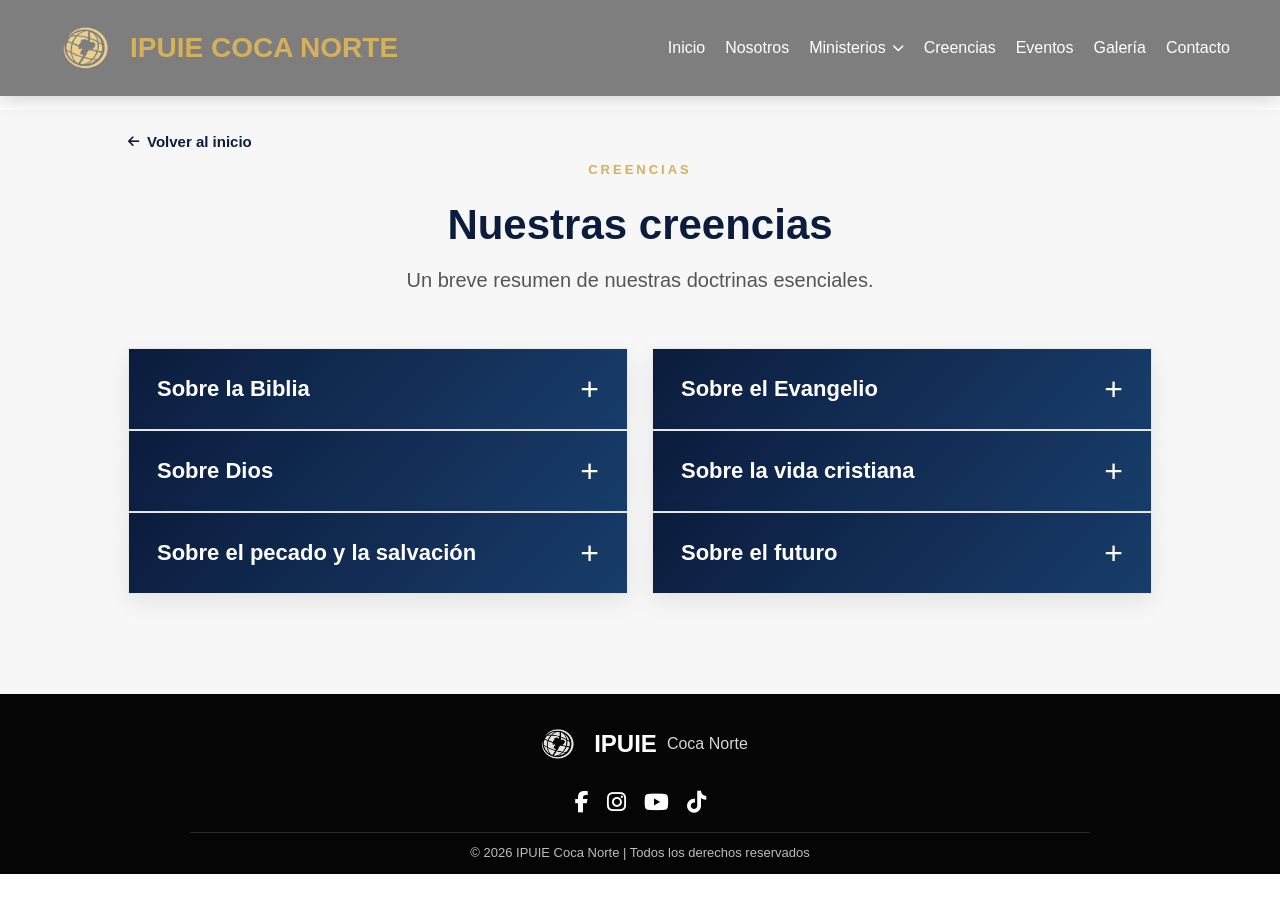
<file: creencias.html>
<!DOCTYPE html>
<html lang="es">
<head>
    <meta charset="UTF-8">
    <meta name="viewport" content="width=device-width, initial-scale=1.0">
    <title>Creencias | IPUIE Coca Norte</title>
    <link rel="stylesheet" href="style.css">
    <link rel="stylesheet" href="https://cdnjs.cloudflare.com/ajax/libs/font-awesome/6.5.1/css/all.min.css">

<link rel="icon" type="image/x-icon" href="img/favicon.ico">
<link rel="icon" type="image/png" sizes="16x16" href="img/favicon-16x16.png">
<link rel="icon" type="image/png" sizes="32x32" href="img/favicon-32x32.png">
<link rel="apple-touch-icon" href="img/apple-touch-icon.png">
<link rel="manifest" href="img/site.webmanifest">

</head>
<body>

<header class="navbar" id="navbar">
    <div class="brand">
        <img src="img/Logo UPCI.png" alt="Logo IPUIE" class="brand-logo">
        <div class="logo">IPUIE COCA NORTE</div>
    </div>
    
    <nav>
        <a href="index.html">Inicio</a>
        <a href="index.html#nosotros">Nosotros</a>
        <div class="dropdown">
            <a href="index.html#ministerios" class="dropdown-toggle">Ministerios <i class="fas fa-chevron-down"></i></a>
            <div class="dropdown-menu">
                <a href="index.html#ministerios">Áreas de Servicio</a>
                <a href="/multimedia/">Multimedia</a>
            </div>
        </div>
        <a href="creencias.html">Creencias</a>
        <a href="index.html#eventos">Eventos</a>
        <a href="index.html#galeria">Galería</a>
        <a href="index.html#contacto">Contacto</a>
    </nav>
</header>

<div class="beliefs-top-bar">
    <div class="beliefs-top-bar-inner">
        <a href="index.html" class="beliefs-top-link">
            <i class="fas fa-arrow-left"></i> Volver al inicio
        </a>
    </div>
</div>

<section class="section beliefs-page" style="padding-top: 10px;">

    <div class="beliefs-header">
        <span class="section-subtitle">CREENCIAS</span>
        <h2>Nuestras creencias</h2>
        <p class="beliefs-intro">Un breve resumen de nuestras doctrinas esenciales.</p>
    </div>

    <div class="beliefs-accordion-grid">

    <div class="beliefs-column">
        <div class="belief-item">
            <button class="belief-toggle" type="button">
                <span>Sobre la Biblia</span>
                <span class="belief-icon">+</span>
            </button>
            <div class="belief-content">
                <p>
                    La Biblia es la Palabra infalible de Dios y la autoridad para la salvación y la vida cristiana. (Véase II Timoteo 3:15-17.)
                </p>
            </div>
        </div>

        <div class="belief-item">
            <button class="belief-toggle" type="button">
                <span>Sobre Dios</span>
                <span class="belief-icon">+</span>
            </button>
            <div class="belief-content">
                <p>
                    Creemos en un solo Dios verdadero, quien se ha revelado plenamente en Jesucristo. Hay un solo Dios, que se ha revelado como Padre; a través de su Hijo, en la redención; y como Espíritu Santo, por emanación. Jesucristo es Dios manifestado en carne. Es a la vez Dios y hombre. (Véase Deuteronomio 6:4; Efesios 4:4-6; Colosenses 2:9; I Timoteo 3:16).
                </p>
            </div>
        </div>

        <div class="belief-item">
            <button class="belief-toggle" type="button">
                <span>Sobre el pecado y la salvación</span>
                <span class="belief-icon">+</span>
            </button>
            <div class="belief-content">
                <p>
                    Todo el mundo ha pecado y necesita la salvación. La salvación viene por gracia a través de la fe basada en el sacrificio expiatorio de Jesucristo. (Véase Romanos 3:23-25; 6:23; Efesios 2:8-9).
                </p>
            </div>
        </div>
    </div>

    <div class="beliefs-column">
        <div class="belief-item">
            <button class="belief-toggle" type="button">
                <span>Sobre el Evangelio</span>
                <span class="belief-icon">+</span>
            </button>
            <div class="belief-content">
                <p>
                    El evangelio salvador es la buena noticia de que Jesús murió por nuestros pecados, fue sepultado y resucitó. Obedecemos el evangelio (II Tesalonicenses 1:8; I Pedro 4:17) mediante el arrepentimiento (muerte al pecado), el bautismo en agua en el nombre de Jesucristo (sepultura) y el bautismo del Espíritu Santo con la señal inicial de hablar en lenguas cuando el Espíritu da la palabra (resurrección). (Véase I Corintios 15:1-4; Hechos 2:4, 37-39; Romanos 6:3-4).
                </p>
            </div>
        </div>

        <div class="belief-item">
            <button class="belief-toggle" type="button">
                <span>Sobre la vida cristiana</span>
                <span class="belief-icon">+</span>
            </button>
            <div class="belief-content">
                <p>
                    Como cristianos, debemos amar a Dios y a los demás. Debemos vivir una vida santa por dentro y por fuera y adorar a Dios con alegría. Los dones sobrenaturales del Espíritu, incluyendo la sanación, son para la iglesia de hoy. (Véase Marcos 12:28-31; II Corintios 7:1; Hebreos 12:14; I Corintios 12:8-10).
                </p>
            </div>
        </div>

        <div class="belief-item">
            <button class="belief-toggle" type="button">
                <span>Sobre el futuro</span>
                <span class="belief-icon">+</span>
            </button>
            <div class="belief-content">
                <p>
                    Jesucristo viene de nuevo para arrebatar a su iglesia. Al final será la resurrección final y el juicio final. Los justos heredarán la vida eterna, y los injustos la muerte eterna. (Véase I Tesalonicenses 4:16-17; Apocalipsis 20:11-15.)
                </p>
            </div>
        </div>
    </div>

</div>
</section>

<footer class="footer">
    <div class="footer-container">

        <div class="footer-top">
            <img src="img/Logo UPCI - Blanco.png" alt="Logo IPUIE" class="footer-logo-img">
            <span class="footer-name">IPUIE</span>
            <span class="footer-city">Coca Norte</span>
        </div>

        <div class="footer-social">
            <a href="https://www.facebook.com/IPUIECocaNorte" target="_blank">
                <i class="fab fa-facebook-f"></i>
            </a>
            <a href="https://www.instagram.com/ipuiecocanorte" target="_blank">
                <i class="fab fa-instagram"></i>
            </a>
            <a href="https://www.youtube.com/@LinajeProducciones" target="_blank">
                <i class="fab fa-youtube"></i>
            </a>
            <a href="https://www.tiktok.com/@ipuiecocanorte" target="_blank">
                <i class="fab fa-tiktok"></i>
            </a>
        </div>

        <hr>

        <p class="footer-copy">
            © 2026 IPUIE Coca Norte | Todos los derechos reservados
        </p>

    </div>
</footer>

<script src="script.js"></script>
</body>
</html>
</file>
<file: style.css>
body {
    overflow-x: hidden;
    background: #fff;
    color: #222;
    margin: 0;
    font-family: Arial, sans-serif;
}

.navbar {
    position: fixed;
    top: 0;
    left: 0;
    width: 100%;
    display: flex;
    justify-content: space-between;
    align-items: center;
    padding: 12px 50px;
    box-sizing: border-box;
    background: rgba(20, 20, 20, 0.55);
    backdrop-filter: blur(10px);
    -webkit-backdrop-filter: blur(10px);
    box-shadow: 0 4px 18px rgba(0, 0, 0, 0.18);
    color: white;
    z-index: 1000;
    transition: 0.3s;
}

.navbar.scrolled {
    background: rgba(0, 0, 0, 0.9);
    box-shadow: 0 6px 22px rgba(0, 0, 0, 0.28);
}

.brand {
    display: flex;
    align-items: center;
    gap: 8px;
}

.brand-logo {
    width: 72px;
    height: auto;
    display: block;
}

.logo {
    font-size: 28px;
    font-weight: 700;
    color: #d6b15a;
    line-height: 1;
    white-space: nowrap;
}

.navbar nav a {
    color: white;
    margin-left: 20px;
    text-decoration: none;
    font-weight: 500;
    transition: 0.3s;
}

.navbar nav a:hover {
    color: gold;
}

/* DROPDOWN NAVBAR */
.navbar nav {
    display: flex;
    align-items: center;
}

.dropdown {
    position: relative;
}

.dropdown-toggle {
    display: flex;
    align-items: center;
    gap: 6px;
}

.dropdown-toggle i {
    font-size: 12px;
}

.dropdown-menu {
    position: absolute;
    top: 100%;
    left: 0;
    min-width: 190px;
    background: white;
    border-radius: 0 0 12px 12px;
    box-shadow: 0 12px 24px rgba(0, 0, 0, 0.18);
    padding: 10px 0;
    opacity: 0;
    visibility: hidden;
    transform: translateY(10px);
    transition: 0.3s ease;
    z-index: 2000;
}

.dropdown-menu a {
    display: block;
    padding: 12px 18px;
    margin-left: 0 !important;
    color: #222 !important;
    text-decoration: none;
    font-weight: 600;
}

.dropdown-menu a:hover {
    background: #f5f5f5;
    color: #d6b15a !important;
}

.dropdown:hover .dropdown-menu {
    opacity: 1;
    visibility: visible;
    transform: translateY(0);
}

.hero {
    height: 100vh;
    background: linear-gradient(rgba(0,0,0,0.6), rgba(0,0,0,0.6)),
    url('img/portada.png') center/cover no-repeat;
    display: flex;
    align-items: center;
    padding: 0 10%;
    color: white;
}
.hero-content {
    max-width: 650px;
}

.subtitle {
    color: gold;
    font-weight: 700;
    letter-spacing: 3px;
    font-size: 13px;
    text-transform: uppercase;
    display: inline-block;
    margin-bottom: 8px;
}

.section-subtitle {
    color: #d6b15a;
    font-weight: 700;
    letter-spacing: 3px;
    font-size: 13px;
    text-transform: uppercase;
    display: inline-block;
    margin-bottom: 8px;
}

.hero h1 {
    font-size: 60px;
    margin: 20px 0;
    line-height: 1.1;
}

.hero p {
    font-size: 18px;
    line-height: 1.8;
    margin-bottom: 0;
}
/* SECCIONES */
.section {
    padding: 100px 10%;
}

.section h2 {
    font-size: 42px;
    margin: 15px 0 25px;
    color: #0b1c3d;
    line-height: 1.2;
}

.section p {
    line-height: 1.8;
    color: #555;
}

/* ABOUT */
/* ABOUT */
.about-section {
    display: flex;
    flex-direction: column;
    gap: 45px;
}

.about-top {
    display: flex;
    align-items: center;
    justify-content: space-between;
    gap: 60px;
    flex-wrap: nowrap;
}

.about-text {
    flex: 1;
    min-width: 300px;
    max-width: 620px;
}

.about-visual {
    flex: 1;
    display: flex;
    justify-content: center;
    align-items: center;
}

.about-visual img {
    width: 100%;
    max-width: 560px;
    height: auto;
    display: block;
    object-fit: contain;
}
.about-boxes {
    display: flex;
    flex-direction: column;
    gap: 25px;
    width: 100%;
}

/* RESPONSIVE */
@media (max-width: 900px) {
    .about-top {
        flex-direction: column;
        align-items: flex-start;
        gap: 35px;
    }

    .about-text {
        max-width: 100%;
    }

    .about-visual {
        width: 100%;
        justify-content: center;
    }

    .about-visual img {
        max-width: 320px;
    }
}

/* STATS */
.stats-section {
    background: #0b1c3d;
    color: white;
    display: flex;
    justify-content: center;
    gap: 40px;
    flex-wrap: wrap;
    padding: 80px 10%;
}

.stat-box {
    text-align: center;
}

.stat-box h2 {
    color: gold;
    font-size: 50px;
    margin-bottom: 10px;
}

.stat-box p {
    color: white;
}

/* CARDS */
.cards {
    display: grid;
    grid-template-columns: repeat(auto-fit, minmax(220px, 1fr));
    gap: 25px;
    margin-top: 40px;
    justify-items: center;
}

/* CARD BASE */
.card {
    position: relative;
    width: 100%;
    max-width: 260px; /* 🔥 controla tamaño */
    aspect-ratio: 1 / 1; /* 🔥 cuadrado */
    border-radius: 20px;
    overflow: hidden;
}

/* IMAGEN */
.card img {
    width: 100%;
    height: 100%;
    object-fit: cover;
    display: block;
    transition: 0.4s;
}

/* CAPA OSCURA */
.card-overlay {
    position: absolute;
    inset: 0;
    display: flex;
    align-items: center;
    justify-content: center;
    background: rgba(0,0,0,0.35);
    border-radius: 20px;
    transition: 0.4s;
}

/* TEXTO */
.card-overlay h3 {
    color: white;
    font-size: 18px;
    text-align: center;
    padding: 0 10px;
}

/* EFECTO HOVER PRO */
.card:hover img {
    transform: scale(1.1);
    filter: blur(2px);
}

.card:hover .card-overlay {
    background: rgba(0,0,0,0.6);
}

/* DARK SECTION */
.dark {
    background: #0b1c3d;
    color: white;
}

.dark h2,
.dark h3,
.dark p {
    color: white;
}

.dark .card {
    background: rgba(255,255,255,0.08);
}

/* GALERIA */
.gallery-section {
    background: #f5f5f5;
    text-align: left;
}

.gallery-grid {
    display: grid;
    grid-template-columns: repeat(auto-fit, minmax(250px, 1fr));
    gap: 20px;
    margin-top: 40px;
}

.gallery-grid img {
    width: 100%;
    height: 260px;
    object-fit: cover;
    border-radius: 20px;
    transition: 0.3s;
}

.gallery-grid img:hover {
    transform: scale(1.05);
}

/* CONTACTO */
.contact {
    text-align: center;
    padding-top: 35px;
    padding-bottom: 60px;
}

.contact p {
    margin-bottom: 10px;
}

/* FOOTER */
/* FOOTER */
.footer {
    background: #050505;
    color: #e8e8e8;
    text-align: center;
    padding: 24px 20px 14px;
}

.footer-container {
    max-width: 900px;
    margin: 0 auto;
    display: flex;
    flex-direction: column;
    align-items: center;
    gap: 12px;
}

.footer-top {
    display: flex;
    align-items: center;
    justify-content: center;
    gap: 10px;
    flex-wrap: wrap;
}

.footer-logo-img {
    width: 52px;
    height: auto;
    display: block;
}

.footer-name {
    font-size: 24px;
    font-weight: 700;
    color: #ffffff;
    line-height: 1;
}

.footer-city {
    font-size: 16px;
    color: #d6d6d6;
    line-height: 1;
}

.footer-hours {
    display: flex;
    justify-content: center;
    align-items: center;
    gap: 28px;
    flex-wrap: wrap;
}

.footer-hours p {
    margin: 0;
    font-size: 17px;
    color: #f1f1f1;
}

.footer-hours strong {
    color: #ffffff;
}

.footer-social {
    display: flex;
    gap: 18px;
    justify-content: center;
    align-items: center;
}

.footer-social a {
    color: white;
    font-size: 22px;
    transition: transform 0.3s ease, color 0.3s ease, text-shadow 0.3s ease;
}

.footer-social a:nth-child(1):hover {
    color: #1877F2;
    transform: scale(1.15);
}

.footer-social a:nth-child(2):hover {
    color: #E4405F;
    transform: scale(1.15);
}

.footer-social a:nth-child(3):hover {
    color: #FF0000;
    transform: scale(1.15);
}

.footer-social a:nth-child(4):hover {
    color: #fff;
    transform: scale(1.15) rotate(6deg);
    text-shadow: -2px -2px 0 #25F4EE, 2px 2px 0 #FE2C55;
}

.footer hr {
    width: 100%;
    border: 0;
    height: 1px;
    background: rgba(255, 255, 255, 0.14);
    margin: 4px 0 0;
}

.footer-copy {
    margin: 0;
    font-size: 13px;
    color: #bdbdbd;
}

/* FOOTER RESPONSIVE */
@media (max-width: 768px) {
    .footer {
        padding: 22px 16px 14px;
    }

    .footer-logo-img {
        width: 46px;
    }

    .footer-name {
        font-size: 22px;
    }

    .footer-city {
        font-size: 15px;
    }

    .footer-hours {
        flex-direction: column;
        gap: 8px;
    }

    .footer-hours p {
        font-size: 15px;
    }

    .footer-social {
        gap: 16px;
    }

    .footer-social a {
        font-size: 21px;
    }

    .footer-copy {
        font-size: 12px;
    }
}

/* WHATSAPP (VERDE ORIGINAL) */
.whatsapp {
    position: fixed;
    bottom: 25px;
    right: 25px;
    background: #25D366;
    width: 65px;
    height: 65px;
    border-radius: 50%;
    display: flex;
    align-items: center;
    justify-content: center;
    font-size: 32px;
    color: white;
    z-index: 1000;
    transition: 0.3s;
}

.whatsapp:hover {
    transform: scale(1.1);
}

/* ANIMACIONES */
.hidden {
    opacity: 0;
    transform: translateY(40px);
    transition: all 0.8s ease;
}

.visible {
    opacity: 1;
    transform: translateY(0);
}

@media (max-width: 768px) {
    .navbar {
        flex-direction: column;
        padding: 15px 20px;
    }

    .brand {
    flex-direction: column;
    gap: 6px;
}   

.brand-logo {
    width: 56px;
}

.logo {
    font-size: 20px;
    text-align: center;
    white-space: normal;
    margin-top: 0;
}

    .navbar nav {
        margin-top: 15px;
        display: flex;
        flex-wrap: wrap;
        justify-content: center;
        gap: 10px;
    }

    .navbar nav a {
        margin-left: 0;
        font-size: 14px;
    }

/* DROPDOWN EN MÓVIL */
    .dropdown {
        width: 100%;
        text-align: center;
    }

    .dropdown-toggle {
        justify-content: center;
    }

    .dropdown-menu {
        position: static;
        min-width: auto;
        background: rgba(255, 255, 255, 0.08);
        box-shadow: none;
        border-radius: 10px;
        padding: 8px 0;
        margin-top: 8px;
        display: none;
        opacity: 1;
        visibility: visible;
        transform: none;
    }

    .dropdown.active .dropdown-menu {
        display: block;
    }

    .dropdown-menu a {
        color: white !important;
    }

    .dropdown-menu a:hover {
        background: rgba(255, 255, 255, 0.08);
        color: #d6b15a !important;
    }

    .hero {
        text-align: center;
        padding: 0 20px;
    }

    .hero h1 {
        font-size: 38px;
    }

    .buttons {
        justify-content: center;
    }

    .about-section {
        flex-direction: column;
    }

    .stats-section {
        flex-direction: column;
    }
}
.contact-form {
    max-width: 600px;
    margin: 30px auto 0;
    display: flex;
    flex-direction: column;
    gap: 15px;
}

.contact-form input,
.contact-form textarea {
    padding: 14px;
    border-radius: 10px;
    border: 1px solid #ddd;
    font-size: 16px;
    outline: none;
}

.contact-form textarea {
    min-height: 150px;
}

.success-message {
    margin-top: 15px;
    display: none;
    padding: 12px;
    background: #0b1c3d;
    color: gold;
    border-radius: 10px;
    text-align: center;
}

.success-message.show {
    display: block;
    animation: fadeIn 0.5s ease;
}

@keyframes fadeIn {
    from {opacity: 0; transform: translateY(10px);}
    to {opacity: 1; transform: translateY(0);}
}

.map-link {
    color: inherit;
    text-decoration: none;
    font-weight: bold;
    transition: 0.3s;
}

.map-link:hover {
    color: gold;
    text-decoration: underline;
}

/* ========================= */
/* 📍 LINK UBICACIÓN */
.map-link {
    color: inherit;
    text-decoration: none;
    font-weight: bold;
    transition: 0.3s;
}

.map-link:hover {
    color: gold;
    text-decoration: underline;
}

/* ========================= */
/* 🔥 BOTÓN MAPA PREMIUM */
.btn-map {
    display: inline-block;
    margin-top: 18px;
    padding: 14px 24px;
    border-radius: 12px;
    background: linear-gradient(135deg, #34A853, #4285F4);
    color: white;
    font-weight: bold;
    text-decoration: none;
    letter-spacing: 0.5px;
    transition: all 0.35s ease;
    box-shadow: 0 6px 20px rgba(66, 133, 244, 0.4);
    position: relative;
    overflow: hidden;
}

/* ICONO */
.btn-map i {
    margin-right: 8px;
    transition: transform 0.3s;
}

/* HOVER PRO */
.btn-map:hover {
    transform: translateY(-4px) scale(1.03);
    box-shadow: 0 12px 30px rgba(66, 133, 244, 0.7);
}

/* ICONO SE MUEVE */
.btn-map:hover i {
    transform: translateX(5px);
}

/* EFECTO BRILLO */
.btn-map::before {
    content: "";
    position: absolute;
    top: 0;
    left: -100%;
    width: 100%;
    height: 100%;
    background: linear-gradient(120deg, transparent, rgba(255,255,255,0.6), transparent);
    transition: 0.6s;
}

.btn-map:hover::before {
    left: 100%;
}

/* MAPA */
#map {
    height: 500px;
    width: 100%;
    margin-top: 30px;
    border-radius: 20px;
    box-shadow: 0 10px 25px rgba(0,0,0,0.2);
}

.ministry-grid {
    display: grid;
    grid-template-columns: repeat(auto-fit, minmax(240px, 1fr));
    gap: 25px;
    margin-top: 40px;
}

.ministry-card {
    background: #f5f5f5;
    padding: 35px;
    border-radius: 20px;
    box-shadow: 0 10px 20px rgba(0,0,0,0.08);
    text-align: center;
}

.ministry-card i {
    font-size: 40px;
    color: gold;
    margin-bottom: 15px;
}

.ministry-card h3 {
    margin-bottom: 10px;
    color: #0b1c3d;
}

.ministry-card p {
    color: #555;
}

.card {
    box-shadow: 0 10px 25px rgba(0, 0, 0, 0.18);
    transition: transform 0.35s ease, box-shadow 0.35s ease;
}

.card:hover {
    transform: translateY(-8px);
    box-shadow: 0 16px 35px rgba(0, 0, 0, 0.25);
}

.gallery-grid img {
    box-shadow: 0 10px 25px rgba(0, 0, 0, 0.12);
}

.gallery-grid img:hover {
    transform: scale(1.05) translateY(-4px);
}

.about-text h2,
.gallery-section h2,
#ministerios h2 {
    max-width: 700px;
}

.contact h2,
.contact-title-main {
    max-width: none;
    width: 100%;
    text-align: center;
    margin-left: auto;
    margin-right: auto;
}

.dark .section-subtitle {
    color: #d6b15a;
}

.dark h2 {
    color: white;
}

.footer-hours {
    text-align: center;
}

.footer-hours h3 {
    color: white;
    font-size: 20px;
    margin-bottom: 12px;
    font-weight: 700;
}

.footer-hours p {
    margin: 6px 0;
    color: #e6e6e6;
    font-size: 16px;
}

.footer-hours strong {
    color: inherit;
}

.footer-social {
    display: flex;
    gap: 18px;
    justify-content: center;
    align-items: center;
    margin-top: 8px;
}

/*pagina de creencias */

.beliefs-page {
    background: #f7f7f7;
}

.beliefs-header {
    text-align: center;
    max-width: 900px;
    margin: 0 auto 50px;
}

.beliefs-header h2 {
    margin-bottom: 12px;
}

.beliefs-intro {
    font-size: 20px;
    color: #444;
    margin: 0;
}

.beliefs-accordion-grid {
    display: grid;
    grid-template-columns: repeat(2, minmax(0, 1fr));
    gap: 24px;
    align-items: start;
}

.belief-item {
    border-radius: 0;
    overflow: hidden;
    background: white;
    box-shadow: 0 8px 22px rgba(0, 0, 0, 0.08);
    border: 1px solid #e8e8e8;
}

.belief-toggle {
    width: 100%;
    border: none;
    background: linear-gradient(135deg, #0b1c3d, #183d6b);
    color: white;
    font-size: 22px;
    font-weight: 700;
    padding: 24px 28px;
    display: flex;
    align-items: center;
    justify-content: space-between;
    cursor: pointer;
    text-align: left;
}

.belief-icon {
    font-size: 32px;
    line-height: 1;
    font-weight: 400;
}

.belief-content {
    max-height: 0;
    overflow: hidden;
    background: #ffffff;
    padding: 0 28px;
    transition: max-height 0.45s ease, padding 0.35s ease;
}

.belief-content p {
    margin: 0;
    font-size: 19px;
    line-height: 1.9;
    color: #444;
    padding-bottom: 28px;
}

/* ITEMS ABIERTOS */
.belief-item.active .belief-content {
    max-height: 500px;
    padding: 28px 28px 0;
}

/* ITEMS ABIERTOS DESTACADOS */
.belief-item.active .belief-toggle {
    background: linear-gradient(135deg, #c8b46a, #a7964e);
    color: white;
}

/* RESPONSIVE */
@media (max-width: 900px) {
    .beliefs-accordion-grid {
        grid-template-columns: 1fr;
    }

    .belief-toggle {
        font-size: 18px;
        padding: 20px 22px;
    }

    .belief-content {
        padding: 0 22px;
    }

    .belief-item.active .belief-content {
        max-height: 500px;
        padding: 22px 22px 0;
    }

    .belief-content p {
        font-size: 17px;
        padding-bottom: 22px;
    }

    .beliefs-intro {
        font-size: 17px;
    }
}

.beliefs-top-bar {
    background: #f7f7f7;
    margin-top: 110px;
    padding: 22px 0 0;
}

.beliefs-top-bar-inner {
    max-width: 1400px;
    margin: 0 auto;
    padding: 0 10%;
}

.beliefs-top-link {
    display: inline-flex;
    align-items: center;
    gap: 8px;
    color: #0b1c3d;
    text-decoration: none;
    font-size: 15px;
    font-weight: 700;
    transition: 0.3s ease;
}

.beliefs-top-link:hover {
    color: #d6b15a;
}

.beliefs-top-link i {
    font-size: 13px;
}

@media (max-width: 768px) {
    .beliefs-top-bar {
        margin-top: 145px;
    }
}

.contact-title-main {
    display: block;
    width: 100%;
    text-align: center;
    font-size: 42px;
    color: #0b1c3d;
    margin: 0 auto 30px;
}

.custom-marker {
    background: transparent !important;
    border: none !important;
}

.church-pin {
    width: 74px;
    height: 74px;
    background: white;
    border: 2px solid #111;
    border-radius: 50% 50% 50% 0;
    transform: rotate(-45deg);
    position: relative;
    box-shadow: 0 8px 18px rgba(0,0,0,0.20);
}

.church-pin-inner {
    position: absolute;
    top: 6px;
    left: 6px;
    width: 58px;
    height: 58px;
    background: white;
    border-radius: 50%;
    display: flex;
    align-items: center;
    justify-content: center;
    transform: rotate(45deg);
    overflow: hidden;
}

.church-pin-logo {
    width: 70px;
    height: 70px;
    object-fit: contain;
    display: block;
}

.map-button-wrap {
    text-align: center;
    margin-top: 22px;
}

.contact-title-main {
    margin-bottom: 18px;
}

.contact p {
    margin-bottom: 8px;
}

/* AJUSTE DE ESPACIO ENTRE MAPA Y CONTACTO */
.visitanos-section {
    padding-bottom: 25px;
}

.contact {
    text-align: center;
    padding-top: 20px !important;
    padding-bottom: 50px !important;
}

.contact-title-main {
    margin: 0 0 18px;
}

.map-button-wrap {
    text-align: center;
    margin-top: 20px;
    margin-bottom: 10px;
}

/* ===== SLIDERS DE EVENTOS ===== */
.events-slider-shell {
    position: relative;
    margin-top: 35px;
}

.events-slider {
    overflow: hidden;
    border-radius: 22px;
    scroll-behavior: smooth;
}

.events-slider::-webkit-scrollbar {
    display: none;
}

.events-slider .events-track {
    display: flex;
    gap: 12px; /* espacio pequeño para probar */
    width: max-content;
}

.events-slider .event-panel {
    position: relative;
    width: 300px;
    height: 370px;
    flex: 0 0 auto;
    overflow: hidden;
    border-radius: 18px;
    background: #111;
}

.events-slider .event-panel-title {
    position: absolute;
    top: 0;
    left: 0;
    right: 0;
    z-index: 2;
    background: #c8b46a;
    color: white;
    text-align: center;
    font-size: 15px;
    font-weight: 700;
    padding: 12px 10px;
}

.events-slider .event-panel img {
    width: 100%;
    height: 100%;
    object-fit: cover;
    filter: grayscale(100%);
    transition: transform 0.5s ease, filter 0.5s ease;
}

.events-slider .event-panel:hover img {
    filter: grayscale(0%);
    transform: scale(1.05);
}

.events-arrow {
    position: absolute;
    top: 50%;
    transform: translateY(-50%);
    z-index: 5;
    width: 46px;
    height: 46px;
    border: none;
    border-radius: 50%;
    background: rgba(255, 255, 255, 0.14);
    color: white;
    font-size: 18px;
    cursor: pointer;
    backdrop-filter: blur(6px);
    transition: 0.3s ease;
}

.events-arrow:hover {
    background: rgba(255, 255, 255, 0.28);
}

.events-arrow-left {
    left: 12px;
}

.events-arrow-right {
    right: 12px;
}

@media (max-width: 768px) {
    .events-arrow {
        display: none;
    }

    .events-slider {
        overflow-x: auto;
        overflow-y: hidden;
        border-radius: 18px;
    }

    .events-slider .event-panel {
        width: 250px;
        height: 310px;
    }

    .events-slider .event-panel-title {
        font-size: 14px;
        padding: 10px 8px;
    }
}

/* ===== SOLO NACIONALMENTE: VENTANA FIJA DE 3 CARDS ===== */
.national-shell {
    max-width: 1060px;
    margin: 35px auto 0;
    padding: 0 56px;
    box-sizing: border-box;
}

.national-slider {
    width: 924px; /* 3 cards de 300px + 2 gaps de 12px */
    margin: 0 auto;
    overflow: hidden;
}

@media (max-width: 1100px) {
    .national-shell {
        max-width: 760px;
        padding: 0 54px;
    }

    .national-slider {
        width: 612px; /* 2 cards */
    }
}

@media (max-width: 768px) {
    .national-shell {
        max-width: 100%;
        padding: 0;
    }

    .national-slider {
        width: 100%;
        overflow-x: auto;
        overflow-y: hidden;
    }
}

.event-link-panel {
    text-decoration: none;
    color: inherit;
    display: block;
    cursor: pointer;
}

.about-image {
    margin-top: 35px;
    display: flex;
    justify-content: flex-start;
}

.about-image img {
    width: 100%;
    max-width: 460px;
    height: auto;
    display: block;
    border-radius: 18px;
    box-shadow: 0 10px 25px rgba(0, 0, 0, 0.12);
}

.local-slider .event-panel {
    cursor: pointer;
}

.coming-inline-box {
    position: relative;
    margin-top: 0;
    max-height: 0;
    opacity: 0;
    overflow: hidden;
    text-align: center;
    transition: all 0.45s ease;
    padding: 0 20px;
}

.coming-inline-box.active {
    margin-top: 45px;
    max-height: 320px;
    opacity: 1;
    padding: 40px 20px 60px;
}

.coming-inline-bg {
    position: absolute;
    top: 10px;
    left: 50%;
    transform: translateX(-50%);
    font-size: clamp(55px, 10vw, 160px);
    font-weight: 900;
    color: transparent;
    -webkit-text-stroke: 1px rgba(255, 255, 255, 0.08);
    white-space: nowrap;
    pointer-events: none;
    user-select: none;
}

.coming-inline-title {
    position: relative;
    z-index: 2;
    font-size: clamp(40px, 5vw, 72px);
    color: white;
    margin: 0 0 12px;
    font-weight: 900;
}

.coming-inline-text {
    position: relative;
    z-index: 2;
    font-size: 20px;
    color: rgba(255,255,255,0.82);
    margin: 0;
}

@media (max-width: 768px) {
    .coming-inline-box.active {
        margin-top: 30px;
        padding: 30px 16px 40px;
        max-height: 260px;
    }

    .coming-inline-text {
        font-size: 17px;
    }
}

.celebrations-section {
    background: #0b1c3d;
    text-align: center;
}

.celebrations-section h2 {
    color: #d6b15a;
}

.celebrations-intro {
    max-width: 760px;
    margin: 0 auto 40px;
    color: rgba(255, 255, 255, 0.82) !important;
}

.celebrations-grid {
    display: grid;
    grid-template-columns: repeat(2, minmax(280px, 1fr));
    gap: 28px;
    align-items: start;
    margin-top: 30px;
}

.celebration-card {
    background: rgba(255, 255, 255, 0.04);
    border-radius: 24px;
    padding: 16px;
    box-shadow: 0 14px 30px rgba(0, 0, 0, 0.18);
    display: flex;
    justify-content: center;
}

.celebration-card img {
    width: 100%;
    max-width: 380px;
    height: auto;
    display: block;
    border-radius: 18px;
    box-shadow: 0 12px 28px rgba(0, 0, 0, 0.25);
}

@media (max-width: 900px) {
    .celebrations-grid {
        grid-template-columns: 1fr;
    }

    .celebration-card img {
        max-width: 340px;
    }
}

.years-service-box {
    max-width: 280px;
    margin: 10px auto 0;
    text-align: center;
    background: linear-gradient(135deg, #0b1c3d, #183d6b);
    border-radius: 20px;
    padding: 28px 24px;
    box-shadow: 0 12px 28px rgba(0, 0, 0, 0.12);
}

.years-service-box h3 {
    margin: 0 0 8px;
    font-size: 56px;
    line-height: 1;
    color: #d6b15a;
    font-weight: 800;
}

.years-service-box p {
    margin: 0;
    color: white;
    font-size: 18px;
    font-weight: 600;
}

.years-service-outside {
    margin: 0 auto 40px;
}

@media (max-width: 768px) {
    .years-service-box {
        max-width: 220px;
        padding: 22px 18px;
    }

    .years-service-box h3 {
        font-size: 46px;
    }

    .years-service-box p {
        font-size: 16px;
    }
}
</file>
